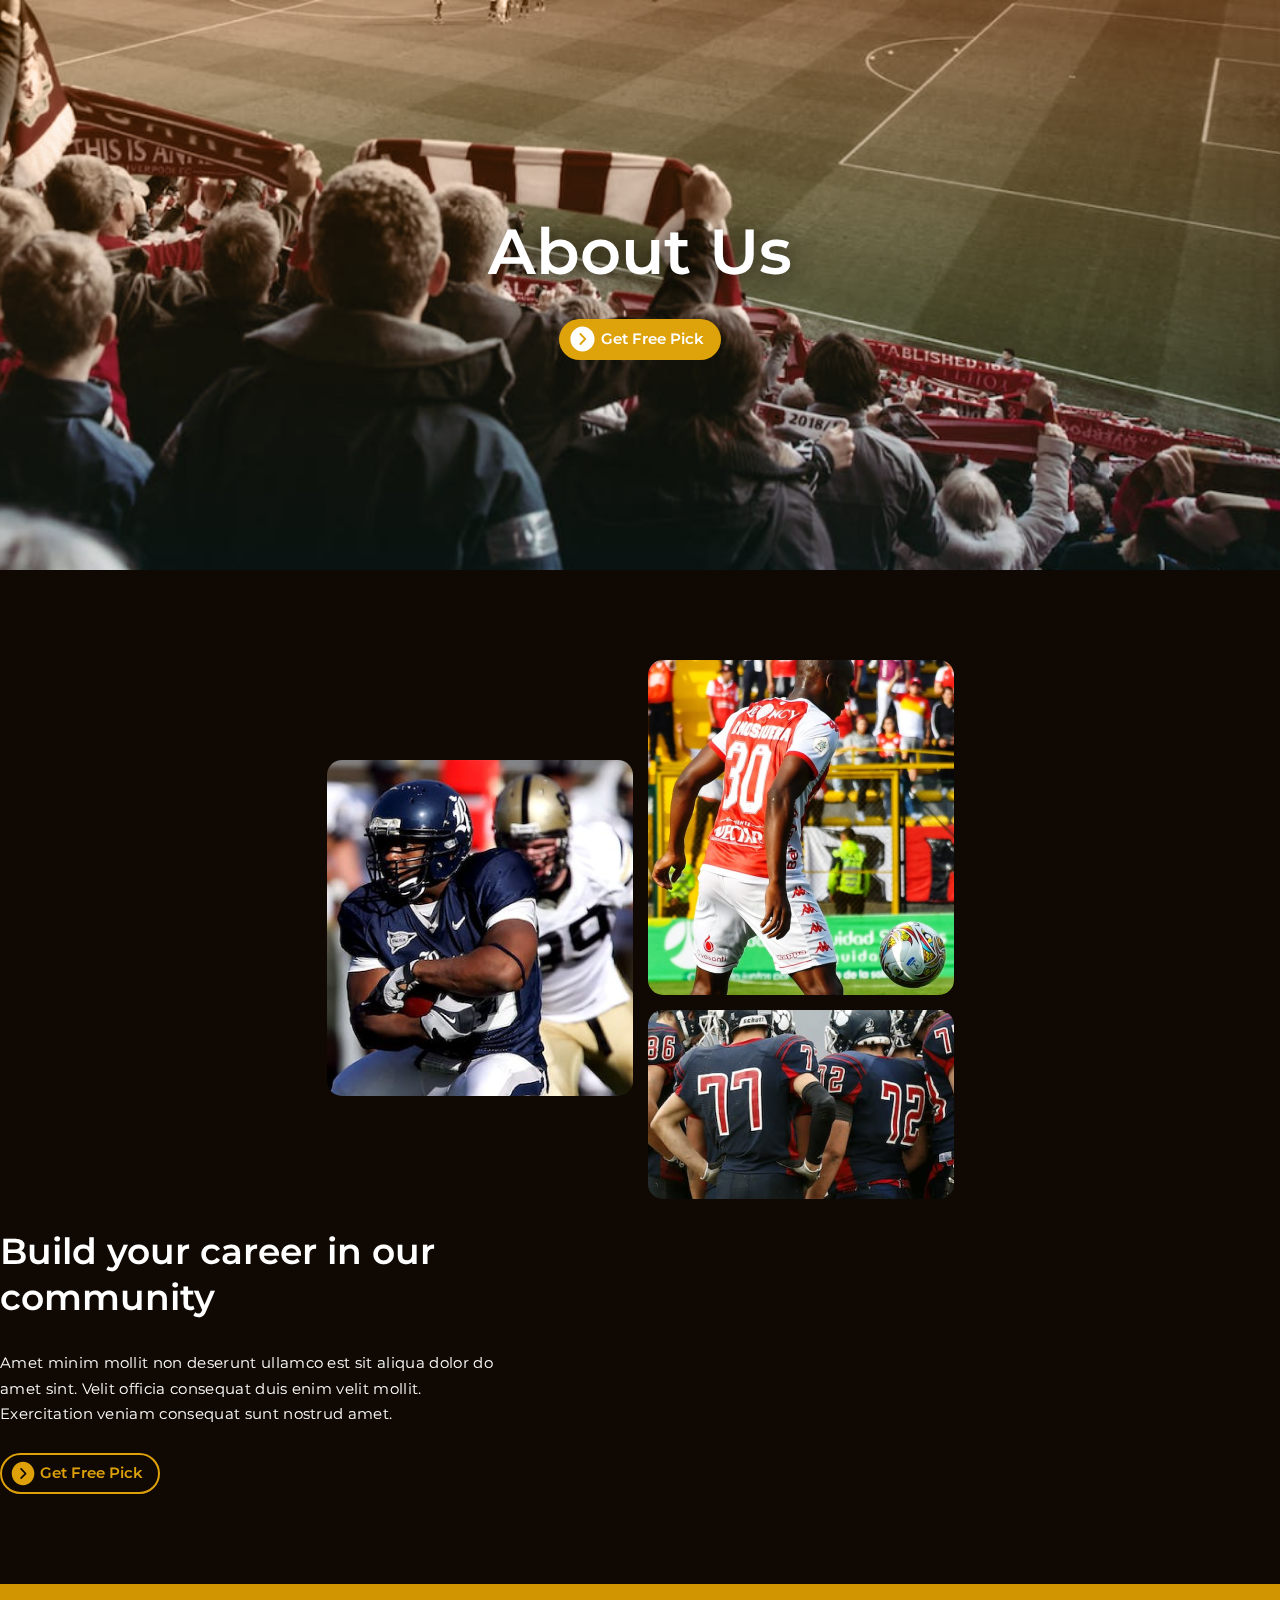
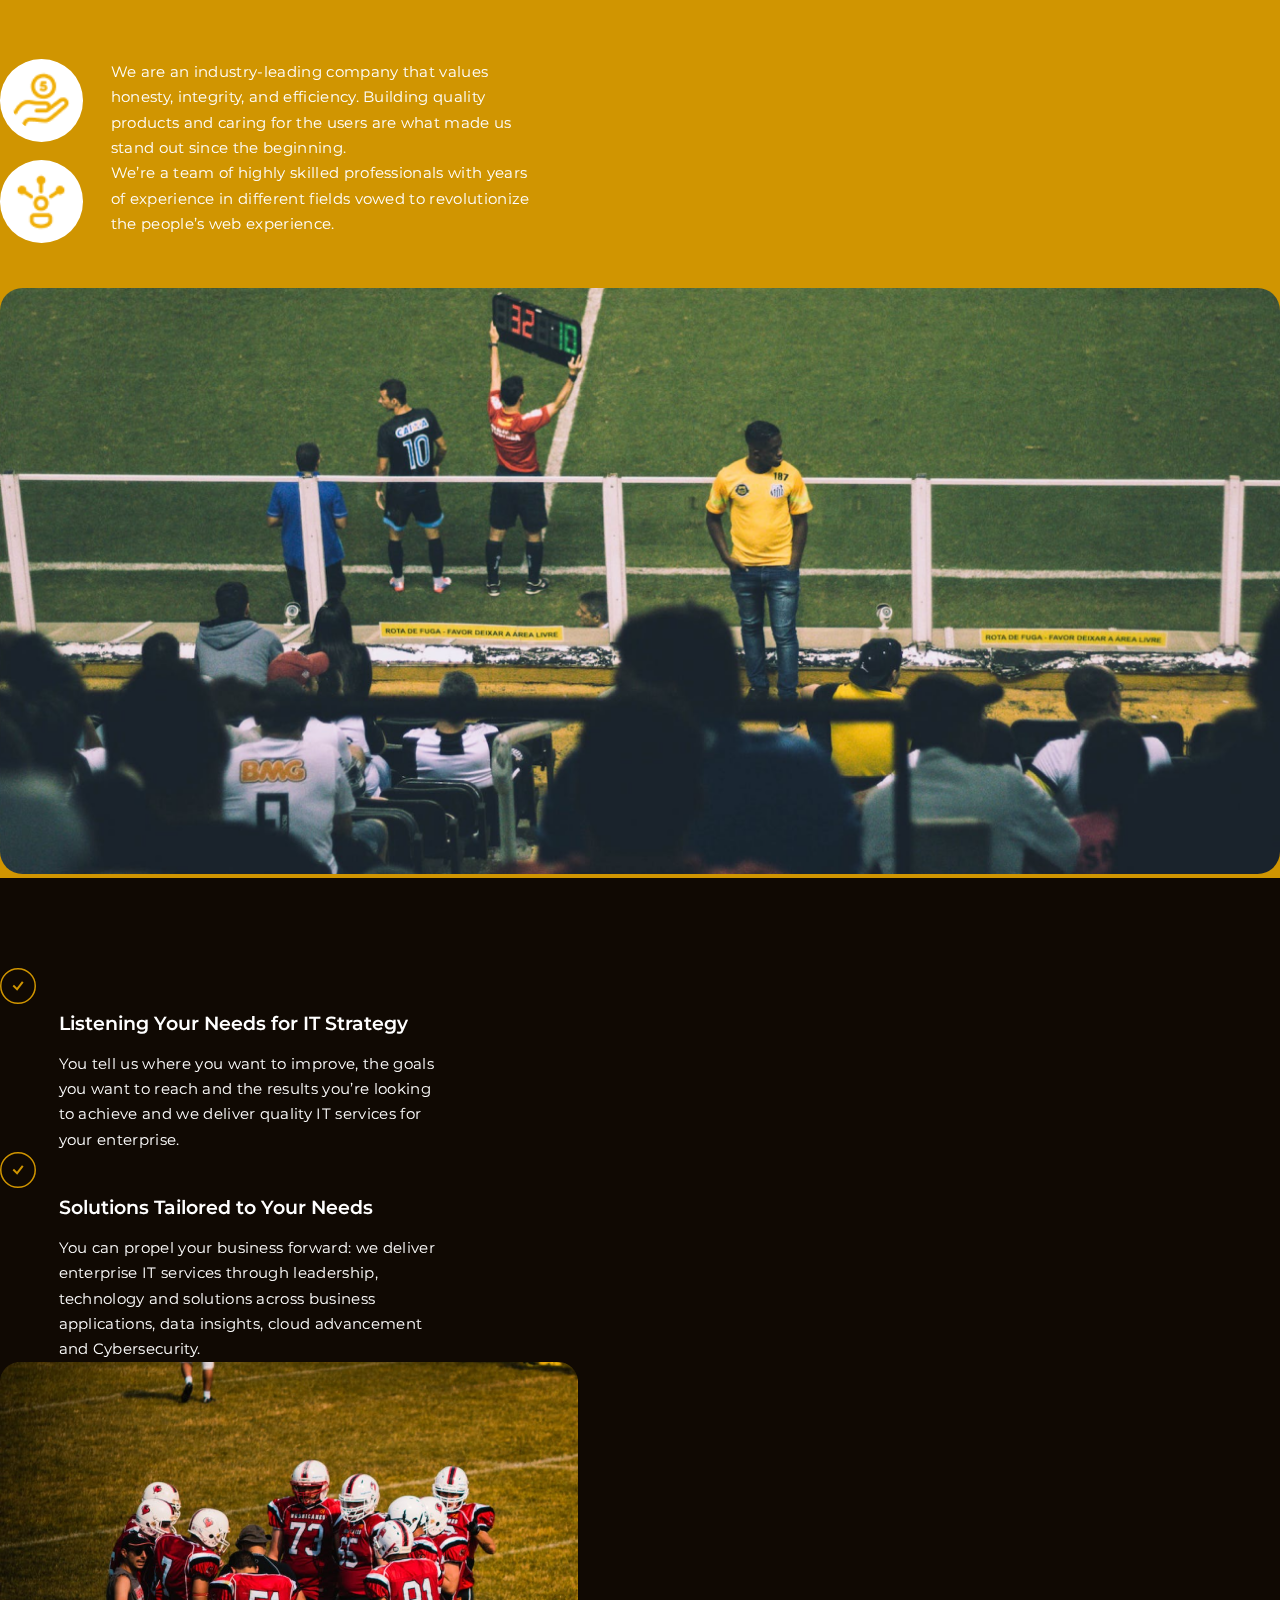
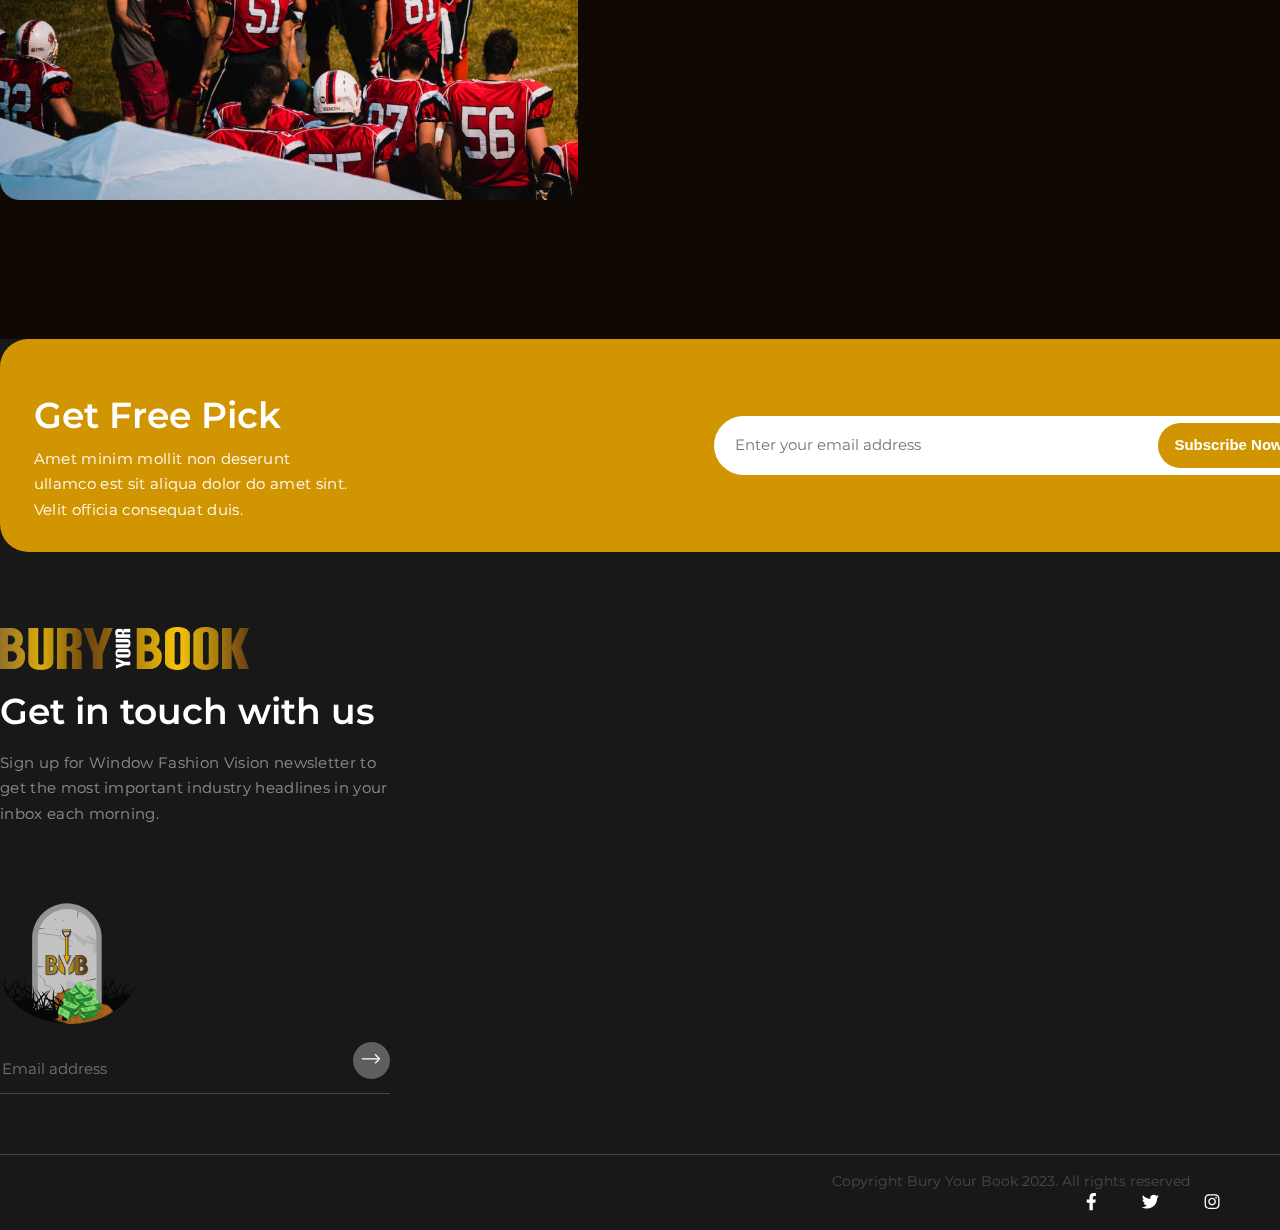
<file: contact.html>
<!DOCTYPE html>
<html>

<head>
	<meta charset="utf-8" />
	<meta name="viewport" content="width=device-width, initial-scale=1">
	<link href="https://cdn.jsdelivr.net/npm/bootstrap@5.0.2/dist/css/bootstrap.min.css" rel="stylesheet"
		integrity="sha384-EVSTQN3/azprG1Anm3QDgpJLIm9Nao0Yz1ztcQTwFspd3yD65VohhpuuCOmLASjC" crossorigin="anonymous">
	<link rel="stylesheet" href="https://stackpath.bootstrapcdn.com/font-awesome/4.7.0/css/font-awesome.min.css">
	<link rel="stylesheet" type="text/css" href="./assets/css/style.css">
	<link rel="stylesheet" type="text/css" href="./assets/css/responsive-style.css">
	<link rel="preconnect" href="https://fonts.googleapis.com">
	<link rel="preconnect" href="https://fonts.gstatic.com" crossorigin>
	<link
		href="https://fonts.googleapis.com/css2?family=Montserrat:ital,wght@0,100;0,200;0,300;0,400;0,500;0,600;0,700;0,800;0,900;1,100;1,200;1,300;1,400;1,500;1,600;1,700;1,800;1,900&display=swap"
		rel="stylesheet">


	<title>Contact</title>
</head>

<body>

	<section class="hero-sec contact-hero-sec">
		<div class="container">
			<div class="row">
				<div class="col-12">
					<div class="hero-content">
						<h1 class="sport-head-hero">About Us</h1>
						<div class="hero-btn">
							<a href="#">
								<button class="d-btn">
									<svg xmlns="http://www.w3.org/2000/svg" width="29" height="30" viewBox="0 0 29 30"
										fill="none">
										<path
											d="M26.5834 15C26.5834 8.1075 21.1628 2.5 14.5001 2.5C7.83733 2.5 2.41675 8.1075 2.41675 15C2.41675 21.8925 7.83733 27.5 14.5001 27.5C21.1628 27.5 26.5834 21.8925 26.5834 15ZM11.7445 20.6631C11.3904 20.2969 11.3904 19.7038 11.7445 19.3375L15.9374 15L11.7451 10.6631C11.391 10.2969 11.391 9.70375 11.7451 9.3375C12.0991 8.97125 12.6725 8.97125 13.0265 9.3375L17.8599 14.3375C18.0369 14.52 18.1251 14.76 18.1251 15C18.1251 15.24 18.0369 15.48 17.8599 15.6631L13.0265 20.6631C12.6725 21.0287 12.0985 21.0287 11.7445 20.6631Z"
											fill="white" />
									</svg>
									Get Free Pick
								</button>
							</a>
						</div>
					</div>
				</div>
			</div>
		</div>
	</section>

	<section class="career-sec">
		<div class="container">
			<div class="row align-items-center build-row1x">
				<div class="col-12 col-md-6">
					<div class="carrer-img">
						<div class="career-img1x">
							<img src="./assets/images/football1.png" alt="">
						</div>
						<div class="career-img2x">
							<img src="./assets/images/football2.png" alt="">
							<img src="./assets/images/football3.png" alt="">
						</div>
					</div>
				</div>

				<div class="col-12 col-md-6">
					<div class="money-content-1x money-content-build1x">
						<h2 class="money-head">Build your career in our community</h2>
						<p class="money-text">Amet minim mollit non deserunt ullamco est sit aliqua dolor do amet sint.
							Velit officia consequat duis enim velit mollit. Exercitation veniam consequat sunt nostrud
							amet.</p>
						<div class="hero-btn">
							<a href="#">
								<button class="d-btn">
									<svg xmlns="http://www.w3.org/2000/svg" width="28" height="29" viewBox="0 0 28 29"
										fill="none">
										<path
											d="M25.3806 14.5351C25.3806 8.08158 20.3052 2.83125 14.0669 2.83125C7.8285 2.83125 2.75317 8.08158 2.75317 14.5351C2.75317 20.9886 7.8285 26.2389 14.0669 26.2389C20.3052 26.2389 25.3806 20.9886 25.3806 14.5351ZM11.4868 19.8375C11.1553 19.4946 11.1553 18.9392 11.4868 18.5963L15.4126 14.5351L11.4873 10.4744C11.1559 10.1315 11.1559 9.57616 11.4873 9.23324C11.8188 8.89032 12.3557 8.89032 12.6872 9.23324L17.2126 13.9148C17.3784 14.0856 17.461 14.3104 17.461 14.5351C17.461 14.7598 17.3784 14.9845 17.2126 15.156L12.6872 19.8375C12.3557 20.1798 11.8183 20.1798 11.4868 19.8375Z"
											fill="#DEA10A"></path>
									</svg>
									Get Free Pick
								</button>
							</a>
						</div>
					</div>
				</div>
			</div>
		</div>
	</section>

	<section class="handcoin-sec">
		<div class="container">
			<div class="row align-items-start">

				<div class="col-12 col-md-6">
					<div class="handcoin-content">
						<img src="./assets/images/hand.png" alt="">
						<p class="money-text">We are an industry-leading company that values honesty, integrity, and
							efficiency. Building
							quality products and caring for the users are what made us stand out since the beginning.
						</p>
					</div>
				</div>

				<div class="col-12 col-md-6">
					<div class="handcoin-content">
						<img src="./assets/images/idea.png" alt="">
						<p class="money-text">We’re a team of highly skilled professionals with years of experience in
							different fields vowed to revolutionize
							the people’s web experience.
						</p>
					</div>
				</div>

			</div>

			<div class="row">
				<div class="col-12">
					<div class="cheer-img">
						<img src="./assets/images/cheering.png" alt="">
					</div>
				</div>
			</div>
		</div>
	</section>

	<section class="strategy-sec">
		<div class="container">
			<div class="row align-items-center">
				<div class="col-12 col-md-6">
					<div class="strategy-content">
						<svg xmlns="http://www.w3.org/2000/svg" width="36" height="36" viewBox="0 0 36 36" fill="none">
							<circle cx="18" cy="18" r="17.25" stroke="#D09501" stroke-width="1.5" />
							<path
								d="M21.9708 13.2L16.9437 19.8278L13.9715 16.8578L12.6001 18.2293L17.1708 22.8L23.5715 14.5714L21.9708 13.2Z"
								fill="#D09501" />
						</svg>
						<div class="strategy-content-inner">
							<h6 class="money-head">Listening Your Needs for IT Strategy</h6>
							<p class="money-text">You tell us where you want to improve, the goals you want to reach and
								the results you’re
								looking to achieve and we deliver quality IT services for your enterprise.</p>
						</div>
					</div>

					<div class="strategy-content mt-5 pt-3">
						<svg xmlns="http://www.w3.org/2000/svg" width="36" height="36" viewBox="0 0 36 36" fill="none">
							<circle cx="18" cy="18" r="17.25" stroke="#D09501" stroke-width="1.5" />
							<path
								d="M21.9708 13.2L16.9437 19.8278L13.9715 16.8578L12.6001 18.2293L17.1708 22.8L23.5715 14.5714L21.9708 13.2Z"
								fill="#D09501" />
						</svg>
						<div class="strategy-content-inner">
							<h6 class="money-head">Solutions Tailored to Your Needs</h6>
							<p class="money-text">You can propel your business forward: we deliver enterprise IT
								services through leadership, technology and solutions across business applications, data
								insights, cloud advancement and Cybersecurity.</p>
						</div>
					</div>
				</div>

				<div class="col-12 col-md-6">
					<div class="team-img">
						<img src="./assets/images/team.png" alt="">
					</div>
				</div>

			</div>
		</div>
	</section>

	<footer class="footer-sec">
		<div class="container">
			<div class="row">
				<div class="col-12">
					<div class="free-content">
						<div class="free-content-inner1x">
							<h1 class="money-head">Get Free Pick</h1>
							<p class="money-text">Amet minim mollit non deserunt ullamco est sit aliqua dolor do amet
								sint. Velit officia
								consequat duis.</p>
						</div>
						<div class="free-content-inner2x">
							<div class="free-content-input">
								<input placeholder="Enter your email address" type="text">
								<button class="input-btn">Subscribe Now</button>
							</div>
						</div>
					</div>
				</div>
			</div>
		</div>
		<div class="container container-footer2x">
			<div class="row align-items-start">
				<div class="col-12 col-md-6">
					<div class="footer-content-1x">
						<a href="#">
							<img src="./assets/images/footer-logo.png" alt="">
						</a>
						<h1 class="money-head">Get in touch with us</h1>
						<p class="money-text">Sign up for Window Fashion Vision newsletter to get the most important
							industry headlines in
							your inbox each morning.</p>
					</div>
				</div>

				<div class="col-12 col-md-6 d-flex justify-content-end">
					<div class="footer-content-2x">
						<img src="./assets/images/bub.png" alt="">
						<div class="footer-content-input">
							<input placeholder="Email address" type="text">
							<button class="e-btn-svg">
								<svg width="20" height="20" viewBox="0 0 20 20" fill="none"
									xmlns="http://www.w3.org/2000/svg">
									<path
										d="M14.3683 4.99353C14.2439 4.99356 14.1223 5.0307 14.0192 5.1002C13.916 5.16969 13.836 5.26839 13.7892 5.38365C13.7424 5.49892 13.7311 5.62551 13.7567 5.74723C13.7823 5.86895 13.8437 5.98027 13.9329 6.06694L17.0327 9.16671H1.45812C1.3753 9.16554 1.29307 9.18084 1.21622 9.21172C1.13936 9.2426 1.06941 9.28846 1.01043 9.34661C0.95145 9.40476 0.904615 9.47406 0.872648 9.55047C0.840681 9.62688 0.824219 9.70888 0.824219 9.79171C0.824219 9.87454 0.840681 9.95654 0.872648 10.0329C0.904615 10.1094 0.95145 10.1787 1.01043 10.2368C1.06941 10.295 1.13936 10.3408 1.21622 10.3717C1.29307 10.4026 1.3753 10.4179 1.45812 10.4167H17.0327L13.9329 13.5165C13.8729 13.5741 13.825 13.6431 13.792 13.7194C13.759 13.7957 13.7416 13.8779 13.7408 13.961C13.7399 14.0442 13.7557 14.1266 13.7871 14.2036C13.8185 14.2806 13.865 14.3505 13.9238 14.4093C13.9826 14.4681 14.0526 14.5146 14.1295 14.5461C14.2065 14.5775 14.289 14.5932 14.3722 14.5924C14.4553 14.5915 14.5374 14.5741 14.6138 14.5411C14.6901 14.5081 14.7591 14.4603 14.8167 14.4003L18.9833 10.2336C19.1005 10.1164 19.1663 9.95744 19.1663 9.79171C19.1663 9.62598 19.1005 9.46703 18.9833 9.34981L14.8167 5.18315C14.7584 5.12315 14.6887 5.07546 14.6117 5.04289C14.5347 5.01032 14.4519 4.99353 14.3683 4.99353Z"
										fill="white" />
								</svg>
							</button>
						</div>
					</div>
				</div>
			</div>
		</div>
	</footer>

	<div class="under-footer">
		<div class="container container-footer2x">
			<div class="row">
				<div class="col-12 col-md-8">
					<div class="copy-foot">
						<p class="claim-text">Copyright Bury Your Book 2023. All rights reserved</p>
					</div>
				</div>
				<div class="col-12 col-md-4">
					<div class="socials-foot">
						<a href="#">
							<svg width="10" height="18" viewBox="0 0 10 18" fill="none"
								xmlns="http://www.w3.org/2000/svg">
								<path
									d="M9.31059 9.6606H6.80774V17.1358H3.47061V9.6606H0.734168V6.59044H3.47061V4.22108C3.47061 1.55138 5.07243 0.0496695 7.50854 0.0496695C8.67653 0.0496695 9.91127 0.283268 9.91127 0.283268V2.9196H8.54305C7.2082 2.9196 6.80774 3.72051 6.80774 4.58816V6.59044H9.77778L9.31059 9.6606Z"
									fill="white" />
							</svg>
						</a>
						<a href="#">
							<svg width="18" height="15" viewBox="0 0 18 15" fill="none"
								xmlns="http://www.w3.org/2000/svg">
								<path
									d="M16.1387 4.12235C16.1387 4.2892 16.1387 4.42269 16.1387 4.58955C16.1387 9.22815 12.6347 14.5342 6.19406 14.5342C4.19179 14.5342 2.35637 13.9669 0.821289 12.9657C1.08826 12.9991 1.35523 13.0325 1.65557 13.0325C3.29076 13.0325 4.79247 12.4652 5.99384 11.5308C4.45876 11.4974 3.15728 10.4963 2.72345 9.09467C2.95705 9.12804 3.15728 9.16141 3.39088 9.16141C3.69122 9.16141 4.02493 9.09467 4.2919 9.02792C2.69008 8.69421 1.48871 7.29262 1.48871 5.59068V5.55731C1.95591 5.82428 2.52322 5.95777 3.09054 5.99114C2.12277 5.35708 1.52209 4.2892 1.52209 3.08784C1.52209 2.42041 1.68894 1.81973 1.98928 1.31916C3.72459 3.42155 6.32755 4.82314 9.23085 4.99C9.16411 4.72303 9.13074 4.45606 9.13074 4.18909C9.13074 2.25356 10.6992 0.685106 12.6347 0.685106C13.6359 0.685106 14.5369 1.08556 15.2043 1.78636C15.9718 1.6195 16.7394 1.31916 17.4068 0.918705C17.1398 1.75299 16.6059 2.42041 15.8717 2.85424C16.5725 2.7875 17.2733 2.58727 17.874 2.3203C17.4068 3.0211 16.8061 3.62178 16.1387 4.12235Z"
									fill="white" />
							</svg>
						</a>
						<a href="#">
							<svg width="16" height="16" viewBox="0 0 16 16" fill="none"
								xmlns="http://www.w3.org/2000/svg">
								<path
									d="M8.09772 3.75526C10.2001 3.75526 11.9354 5.49057 11.9354 7.59296C11.9354 9.72872 10.2001 11.4307 8.09772 11.4307C5.96196 11.4307 4.26003 9.72872 4.26003 7.59296C4.26003 5.49057 5.96196 3.75526 8.09772 3.75526ZM8.09772 10.0958C9.46595 10.0958 10.5672 8.99455 10.5672 7.59296C10.5672 6.22474 9.46595 5.12349 8.09772 5.12349C6.69613 5.12349 5.59488 6.22474 5.59488 7.59296C5.59488 8.99455 6.7295 10.0958 8.09772 10.0958ZM12.9699 3.62178C12.9699 4.12235 12.5695 4.5228 12.0689 4.5228C11.5683 4.5228 11.1679 4.12235 11.1679 3.62178C11.1679 3.12121 11.5683 2.72075 12.0689 2.72075C12.5695 2.72075 12.9699 3.12121 12.9699 3.62178ZM15.5061 4.5228C15.5729 5.75754 15.5729 9.46175 15.5061 10.6965C15.4394 11.8979 15.1724 12.9324 14.3048 13.8334C13.4371 14.701 12.3692 14.968 11.1679 15.0348C9.93314 15.1015 6.22893 15.1015 4.9942 15.0348C3.79283 14.968 2.75832 14.701 1.8573 13.8334C0.989643 12.9324 0.722672 11.8979 0.65593 10.6965C0.589187 9.46175 0.589187 5.75754 0.65593 4.5228C0.722672 3.32144 0.989643 2.25356 1.8573 1.3859C2.75832 0.51825 3.79283 0.251279 4.9942 0.184537C6.22893 0.117794 9.93314 0.117794 11.1679 0.184537C12.3692 0.251279 13.4371 0.51825 14.3048 1.3859C15.1724 2.25356 15.4394 3.32144 15.5061 4.5228ZM13.9043 11.998C14.3048 11.0302 14.2047 8.69421 14.2047 7.59296C14.2047 6.52508 14.3048 4.18909 13.9043 3.18795C13.6374 2.5539 13.1368 2.01996 12.5027 1.78636C11.5016 1.3859 9.1656 1.48602 8.09772 1.48602C6.99647 1.48602 4.66048 1.3859 3.69272 1.78636C3.02529 2.05333 2.52472 2.5539 2.25775 3.18795C1.8573 4.18909 1.95741 6.52508 1.95741 7.59296C1.95741 8.69421 1.8573 11.0302 2.25775 11.998C2.52472 12.6654 3.02529 13.166 3.69272 13.4329C4.66048 13.8334 6.99647 13.7333 8.09772 13.7333C9.1656 13.7333 11.5016 13.8334 12.5027 13.4329C13.1368 13.166 13.6707 12.6654 13.9043 11.998Z"
									fill="white" />
							</svg>
						</a>
					</div>
				</div>
			</div>
		</div>
	</div>

	<script type="text/javascript" src="assets/js/jquery-3.3.1.js"></script>
	<script src="https://cdn.jsdelivr.net/npm/bootstrap@5.0.2/dist/js/bootstrap.bundle.min.js"
		integrity="sha384-MrcW6ZMFYlzcLA8Nl+NtUVF0sA7MsXsP1UyJoMp4YLEuNSfAP+JcXn/tWtIaxVXM"
		crossorigin="anonymous"></script>



</body>

</html>
</file>
<file: assets/css/style.css>
body,
html {
    margin: 0;
    font-size: 16px;
    overflow-x: hidden;
    font-family: 'Montserrat', sans-serif;
    background: #100903;
}

ul,
ol {
    list-style: none;
    padding: 0;
    margin: 0;
}

input:focus,
button:focus,
textarea:focus {
    outline: none;
}

img {
    max-width: 100%;
}

a:hover,
a:focus {
    text-decoration: none;
}

a {
    text-decoration: none;
}

.hero-sec {
    background-image: url(../images/hero-bg.png);
    background-position: 100% 100%;
    background-size: cover;
    background-repeat: no-repeat;
    min-height: 80vh;
    display: flex;
    align-items: start;
    justify-content: center;
    text-align: center;
    padding: 1rem;
    position: relative;
}

.hero-sec::after {
    position: absolute;
    content: '';
    top: 0;
    left: 0;
    right: 0;
    bottom: 0;
    background: linear-gradient(180deg, #462200 0%, rgba(0, 0, 0, 0.13) 100%);
    mix-blend-mode: color;
}

.hero-content {
    position: relative;
    z-index: 9;
    margin-top: 6rem;
}

.sport-head-hero {
    color: #FFF;
    text-shadow: 0px 0px 22px rgba(0, 0, 0, 0.59);
    font-size: 4.25rem;
    font-weight: 600;
    line-height: 129.2%;
    max-width: 63rem;
    margin: auto;
    font-family: 'Montserrat', sans-serif;
}

.d-btn {
    padding: 0.188rem 1rem 0.188rem 0.438rem;
    border: 2px solid transparent;
    border-radius: 5.625rem;
    min-height: 2.75rem;
    background: #DEA20A;
    color: #FFF;
    font-size: 1rem;
    font-weight: 600;
    line-height: 2rem;
    transition: .3s;
    display: flex;
    align-items: center;
    gap: 0.25rem;
    margin: auto;
    margin-top: 1.75rem;
    font-family: 'Montserrat', sans-serif;
}

.d-btn:hover {
    background-color: transparent;
    border: 2px solid #DEA20A;
}

.money-sec {
    position: relative;
    padding: 6rem 0 6rem 0;
}

.money-sec::after {
    position: absolute;
    content: '';
    top: 0;
    right: 0;
    bottom: 0;
    left: 0;
    opacity: 0.1;
    background: url(../images/money-bg.png), lightgray 50% / cover no-repeat;
}

.money-content-1x {
    position: relative;
    z-index: 9;
}

.money-head {
    color: #FFF;
    font-size: 2.375rem;
    font-weight: 600;
    line-height: 129.2%;
    max-width: 34rem;
    font-family: 'Montserrat', sans-serif;
}

.money-text {
    color: #FFF;
    font-size: 1rem;
    font-weight: 400;
    line-height: 169.5%;
    letter-spacing: 0.32px;
    max-width: 33rem;
    margin-top: 2rem;
    font-family: 'Montserrat', sans-serif;
}

.money-content-1x .d-btn {
    color: #DEA10A;
    background-color: transparent;
    border: 2px solid #DEA10A;
    margin-left: 0;
}

.money-content-1x .d-btn:hover {
    border: 2px solid #fff;
}

.money-content-2x .money-text {
    max-width: 34rem;
}

.money-logos {
    border-radius: 0.625rem;
    border: 1px solid #FFF;
    display: flex;
    align-items: center;
    flex-wrap: wrap;
    justify-content: space-between;
    height: 7.875rem;
    padding: 1rem 8rem;
    margin-top: 5rem;
    position: relative;
    z-index: 9;
}

.money-logos img {
    cursor: pointer;
    opacity: 0.5;
    transition: .3s;
}

.money-logos img:hover {
    opacity: 1;
}

.whyus-sec {
    padding: 5rem 0 5rem 0;
}

.whyus-content1x {
    text-align: center;
}

.whyus-content1x .money-head {
    max-width: 100%;
}

.whyus-content2x {
    text-align: center;
    margin-top: 3rem;
}

.whyus-content2x img {
    margin-bottom: 1rem;
}

.whyus-content2x .money-head {
    font-size: 1.25rem;
    margin-bottom: 1.25rem;
    max-width: 100%;
}

.whyus-content2x .money-text {
    font-size: 0.813rem;
    letter-spacing: 0.26px;
    max-width: 18rem;
    margin: auto;
}

.whyus-content2x hr {
    opacity: 0.4;
    background: #5B5B5B;
    width: 35%;
    height: 2px;
    margin: 1rem auto;
}

.overall-sec {
    background: #D09501;
    padding: 4rem 0;
}

.over-all-content {
    text-align: center;
    position: relative;
}

.over-all-content::after {
    position: absolute;
    content: '';
    top: -2.75rem;
    bottom: -2.75rem;
    border: 1px solid #A47B15;
    right: 0;
}

.over-all-content .money-text {
    opacity: 0.7;
    font-size: 1.375rem;
    line-height: normal;
    text-transform: lowercase;
    margin: 0;
    max-width: 100%;
    margin-bottom: 0.5rem;
}

.over-all-content .money-head {
    margin: 0;
    max-width: 100%;
    font-weight: 500;
}

.over-all-content1x::after {
    display: none;
}

.feature-sec {
    padding: 5rem 0 5rem 0;
}

.feature-content {
    text-align: center;
}

.feature-content .money-head {
    max-width: 100%;
}

.feature-content .money-text {
    max-width: 38rem;
    margin: auto;
    margin-top: 1rem;
}


.feature-main-inner {
    border-radius: 1.875rem;
    background: #D09501;
    text-align: center;
    padding: 1.5rem;
}

.feature-stars {
    margin-top: 3rem;
}

.feature-sport {
    color: #2C2A25;
    text-align: center;
    font-size: 2.125rem;
    font-weight: 600;
    line-height: 129.2%;
    margin-top: 1.125rem;
    font-family: 'Montserrat', sans-serif;
}

.feature-amount {
    color: #FFF;
    text-align: center;
    font-size: 2.5rem;
    font-weight: 700;
    line-height: 129.2%;
    margin-top: 1.125rem;
    font-family: 'Montserrat', sans-serif;
}

.feature-day {
    color: #2C2A25;
    font-size: 1.1275rem;
    font-weight: 600;
    line-height: 129.2%;
    text-transform: uppercase;
    margin-top: 1.125rem;
    font-family: 'Montserrat', sans-serif;
}

.feature-hour {
    color: #2D2F35;
    font-size: 0.99rem;
    font-weight: 400;
    line-height: 1.875rem;
    text-transform: capitalize;
    margin-top: 1.125rem;
    font-family: 'Montserrat', sans-serif;
}

.feature-img {
    text-align: center;
}

.feature-img img {
    width: 8.563rem;
    height: 7.688rem;
    background-color: #100903;
    border-radius: 50%;
    margin-bottom: -3rem;
    border: 10px solid #100903;
}

.feature-main-inner .d-btn {
    background-color: #000;
}

.feature-main-inner .d-btn:hover {
    background-color: transparent;
    border: 2px solid #fff;
}

.feature-main {
    margin-top: 2.5rem;
}

.insta-sec {
    padding: 5rem 0 15rem 0;
    background-color: #26170A;
}

.insta-content {
    text-align: center;
}

.insta-content .money-head {
    max-width: 100%;
}

.insta-profile {
    color: #DEA10A;
    font-size: 1rem;
    font-weight: 400;
    line-height: 169.5%;
    letter-spacing: 0.32px;
    margin-bottom: 3rem;
    font-family: 'Montserrat', sans-serif;
}

.slick-standard img {
    padding-right: 1rem;
    width: 100%;
}

.free-content {
    display: flex;
    align-items: center;
    width: 100%;
    border-radius: 1.875rem;
    background: #D09501;
    padding: 2rem 2.25rem;
    margin-top: -6rem;
}

.free-content-inner1x {
    width: 21rem;
}

.free-content-inner1x .money-head {
    margin-bottom: 0.5rem;
}

.free-content-inner1x .money-text {
    margin: 0;
}

.free-content-inner2x {
    width: calc(100% - 21rem);
    display: flex;
    align-items: end;
    justify-content: end;
}

.free-content-input {
    position: relative;
    border-radius: 31.25rem;
    display: flex;
    align-items: center;
    justify-content: center;
    width: 40rem;
}

.free-content-input input {
    border-radius: 25rem;
    background: #FFF;
    padding: 1.063rem 12rem 1.063rem 1.375rem;
    border: 1px solid transparent;
    width: 100%;
    color: #71717A;
    font-size: 1rem;
    font-weight: 400;
    line-height: 1.625rem;
    transition: .3s;
    font-family: 'Montserrat', sans-serif;
}

.free-content-input input:hover {
    border: 1px solid #DEA10A;
}

.free-content-input .input-btn {
    position: absolute;
    right: 1rem;
    display: flex;
    height: 3rem;
    padding: 1rem;
    justify-content: center;
    align-items: center;
    border-radius: 31.25rem;
    background-color: #D09501;
    color: #FFF;
    font-size: 1rem;
    font-weight: 600;
    line-height: 1.5rem;
    transition: .3s;
    border: 1px solid transparent;
}

.free-content-input .input-btn:hover {
    color: #D09501;
    background-color: #fff;
    border: 1px solid #D09501;
}

.footer-sec {
    padding-bottom: 4rem;
    background-color: #181818;
}

.footer-content-1x {
    margin-top: 5rem;
}

.footer-content-1x img {
    margin-bottom: 1rem;
}

.footer-content-1x .money-head {
    margin: 0;
    max-width: 100%;
    margin-bottom: 1rem;
}

.footer-content-1x .money-text {
    margin: 0;
    max-width: 27rem;
    opacity: 0.5;
}

.footer-content-2x {
    margin-top: 5rem;
}

.footer-content-2x img {
    margin-bottom: 2rem;
}

.footer-content-input {
    position: relative;
    display: flex;
    align-items: center;
    width: 26rem;
}

.footer-content-input input {
    background-color: transparent;
    border: 0;
    border-bottom: 1px solid #464646;
    padding-bottom: 1rem;
    width: 100%;
    color: #FFF;
    font-size: 1rem;
    font-weight: 400;
    font-family: 'Montserrat', sans-serif;
    padding-right: 4rem;
}

.e-btn-svg {
    position: absolute;
    right: 0;
    margin-bottom: 1rem;
    border: 0;
    background-color: #5F5F5F;
    border-radius: 50%;
    width: 2.5rem;
    height: 2.5rem;
    bottom: 0;
}

.claim-text {
    margin: 0;
    color: #FFF;
    font-size: 0.938rem;
    font-weight: 400;
    line-height: 160%;
    opacity: 0.2;
    text-align: end;
    padding-right: 6rem;
    font-family: 'Montserrat', sans-serif;
}

.under-footer {
    padding: 1rem 0;
    background-color: #181818;
    border-top: 1px solid #464646;
}

.socials-foot {
    display: flex;
    align-items: center;
    gap: 3rem;
    justify-content: end;
    padding-right: 4rem;
}

.socials-foot a svg {
    transition: .3s;
}

.socials-foot a svg:hover path {
    fill: #D09501;
    transition: .3s;
}







.contact-hero-sec {
    background-image: url(../images/hero-bg-2.png);
    min-height: 60vh;
    align-items: center;
}

.contact-hero-sec .hero-content {
    margin: 0;
}

.career-sec {
    padding: 6rem 0;
}

.carrer-img {
    display: flex;
    align-items: center;
    justify-content: center;
    gap: 1rem;
}

.career-img1x img {
    border-radius: 1rem;
}

.career-img2x {
    display: flex;
    align-items: center;
    justify-content: center;
    gap: 1rem;
    flex-direction: column;
}

.career-img2x img {
    border-radius: 1rem;
}

.handcoin-sec {
    background-color: #D09501;
    padding: 5rem 0;
    padding-bottom: 0;
}

.handcoin-content {
    display: flex;
    align-items: self-start;
    gap: 1.875rem;
}

.handcoin-content .money-text {
    margin: 0;
    max-width: 29rem;
}

.handcoin-content img {
    background-color: #fff;
    border-radius: 50%;
    width: 4rem;
    height: 4rem;
    padding: 0.75rem;
}

.cheer-img img {
    width: 100%;
    border-radius: 1.5rem;
    margin-top: 3rem;
}

.cheer-img {
    margin-bottom: -14rem;
}

.strategy-sec {
    padding-top: 20rem;
    padding-bottom: 15rem;
}

.strategy-content {
    display: flex;
    align-items: self-start;
    gap: 1.5rem;
}

.strategy-content-inner .money-head {
    font-size: 1.25rem;
    margin-bottom: 1rem;
}

.strategy-content-inner .money-text {
    margin: 0;
    max-width: 26rem;
}
</file>
<file: assets/css/responsive-style.css>
.visible-xs {
	display: none !important;
}

.hidden-xs {
	display: block !important;
}

@media (min-width: 1400px) {
	.whyus-sec .container {
		max-width: 1530px;
	}

	.feature-sec .container {
		max-width: 1470px;
	}

	.insta-sec .container {
		max-width: 1360px;
	}

	.footer-sec .container-footer2x {
		max-width: 1550px;
	}

	.under-footer .container-footer2x {
		max-width: 1550px;
	}

	.career-sec .container {
		max-width: 1470px;
	}

	.handcoin-sec .container {
		max-width: 1470px;
	}

	.strategy-sec .container {
		max-width: 1470px;
	}
}

@media(max-width: 767px) {
	.visible-xs {
		display: block !important;
	}

	.hidden-xs {
		display: none !important;
	}
}

@media(max-width: 1500px) {

	body,
	html {
		margin: 0;
		font-size: 15px;
	}
}

@media(max-width: 1500px) {

	body,
	html {
		margin: 0;
		font-size: 15px;
	}
}

@media(max-width: 1200px) {

	body,
	html {
		margin: 0;
		font-size: 14px;
	}

	.feature-sport {
		font-size: 1.875rem;
	}

	.feature-main-inner {
		min-height: 36rem;
		display: flex;
		align-items: center;
		justify-content: space-between;
		flex-direction: column;
	}
}

@media(max-width: 992px) {
	.feature-main-inner {
		min-height: 41rem;
	}

	body,
	html {
		margin: 0;
		font-size: 13px;
	}

	.hero-sec {
		background-position: 60% 60%;
	}

	.money-logos {
		padding: 1rem 1rem;
	}

	.whyus-content2x {
		margin-top: 2rem;
	}

	.over-all-content::after {
		right: -1rem;
	}
}

@media(max-width: 767px) {
	.slick-standard img {
		padding-right: 0.75rem;
	}

	.insta-sec {
		padding: 3rem 0 10rem 0;
	}

	.feature-main-inner {
		min-height: 35rem;
	}

	br {
		display: none;
	}

	.feature-sec {
		padding: 3rem 0 3rem 0;
	}

	.over-all-content1x {
		margin-top: 2rem;
	}

	.overall-sec {
		padding: 2rem 0;
	}

	.over-all-content::after {
		display: none;
	}

	.whyus-content2x .money-text {
		max-width: 100%;
	}

	.whyus-sec {
		padding: 3rem 0 3rem 0;
	}

	.money-logos {
		flex-direction: column;
		margin-top: 3rem;
	}

	.money-sec {
		padding: 3rem 0 3rem 0;
	}

	.sport-head-hero {
		font-size: 3.25rem;
	}

	.hero-sec {
		min-height: 65vh;
	}

	.hero-sec {
		display: flex;
		align-items: center;
		justify-content: center;
	}

	.hero-content {
		margin-top: 0;
	}

	.money-content-2x .money-text {
		max-width: 100%;
		margin-top: 3rem !important;
	}

	.money-head {
		font-size: 2.25rem;
		max-width: 100%;
	}

	.free-content {
		padding: 1.5rem 1.5rem;
	}

	.free-content {
		flex-direction: column;
		gap: 2rem;
	}

	.free-content-inner1x {
		width: 100%;
	}

	.free-content-inner2x {
		width: 100%;
		display: flex;
		align-items: self-start;
		justify-content: start;
	}

	.free-content-input {
		width: 100%;
	}

	.money-content-build1x {
		margin-bottom: 3rem;
	}

	.career-sec {
		padding: 3rem 0;
	}

	.build-row1x {
		flex-direction: column-reverse;
	}

	.handcoin-sec {
		padding: 3rem 0;
	}

	.handcoin-content {
		gap: 1.5rem;
	}

	.handcoin-content {
		margin-bottom: 2rem;
	}

	.cheer-img img {
		margin-top: 1rem;
	}

	.handcoin-content .money-text {
		max-width: 33rem;
	}

	.strategy-sec {
		padding-top: 15rem;
		padding-bottom: 10rem;
	}

	.team-img {
		margin-top: 3rem;
	}

	.strategy-content-inner .money-text {
		max-width: 33rem;
	}
}

@media(max-width: 570px) {
	.sport-head-hero {
		font-size: 2.5rem;
	}

	.hero-sec {
		min-height: 60vh;
		background-position: 50% 50%;
	}

	.hero-sec {
		padding: 0;
	}

	.slick-standard img {
		padding-right: 0.5rem;
	}
}
</file>
